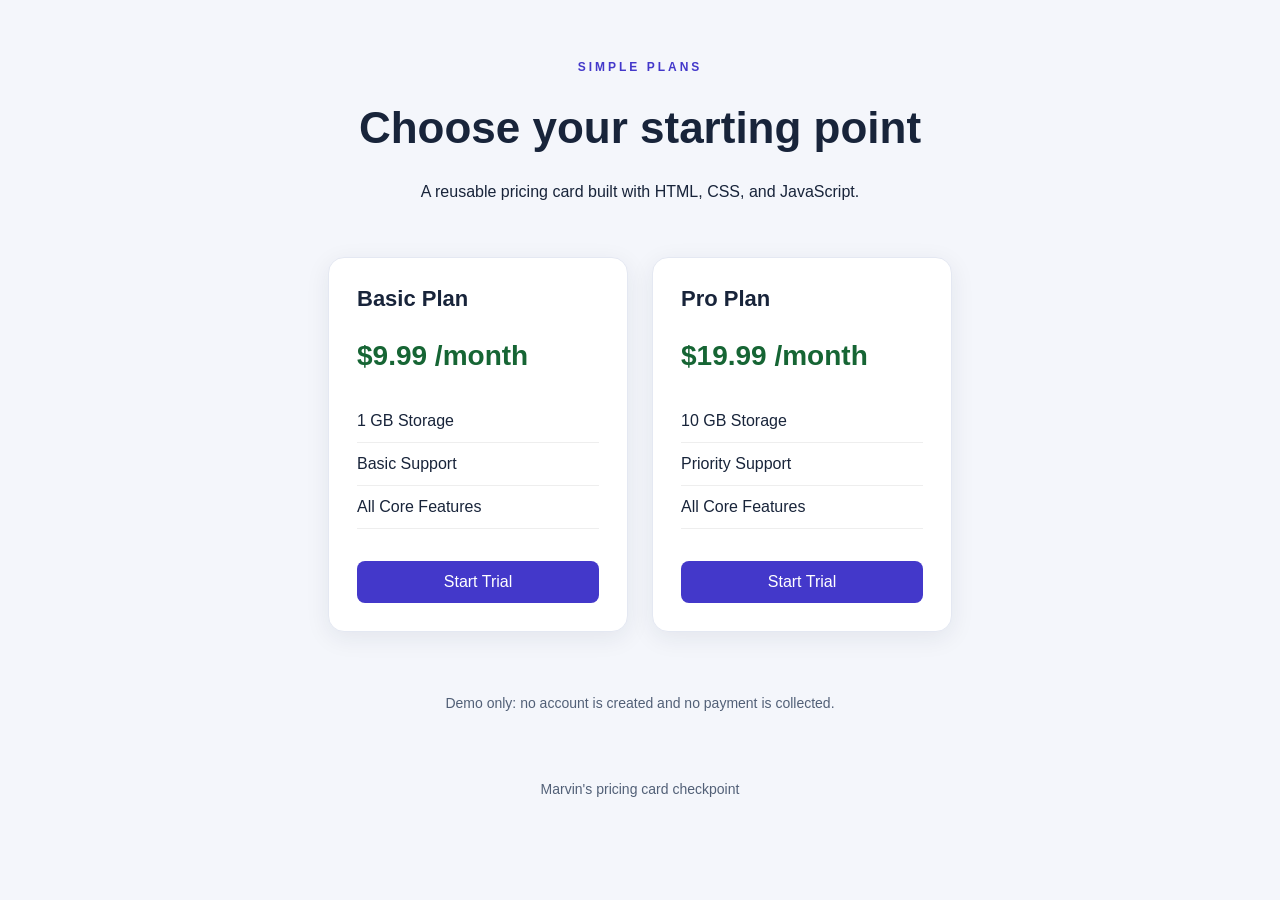
<file: index.html>
<!DOCTYPE html>
<html lang="en">
<head>
  <meta charset="UTF-8">
  <meta name="viewport" content="width=device-width, initial-scale=1.0">
  <title>Reusable Pricing Cards</title>
  <link rel="stylesheet" href="./style.css">
</head>
<body>
  <header>
    <p class="eyebrow">SIMPLE PLANS</p>
    <h1>Choose your starting point</h1>
    <p>A reusable pricing card built with HTML, CSS, and JavaScript.</p>
  </header>
  <main>
    <section class="plans" aria-label="Available pricing plans"></section>
    <p id="trial-message" role="status" aria-live="polite"></p>
    <p class="note">Demo only: no account is created and no payment is collected.</p>
  </main>
  <footer><p>Marvin's pricing card checkpoint</p></footer>
  <script src="./script.js"></script>
</body>
</html>
</file>
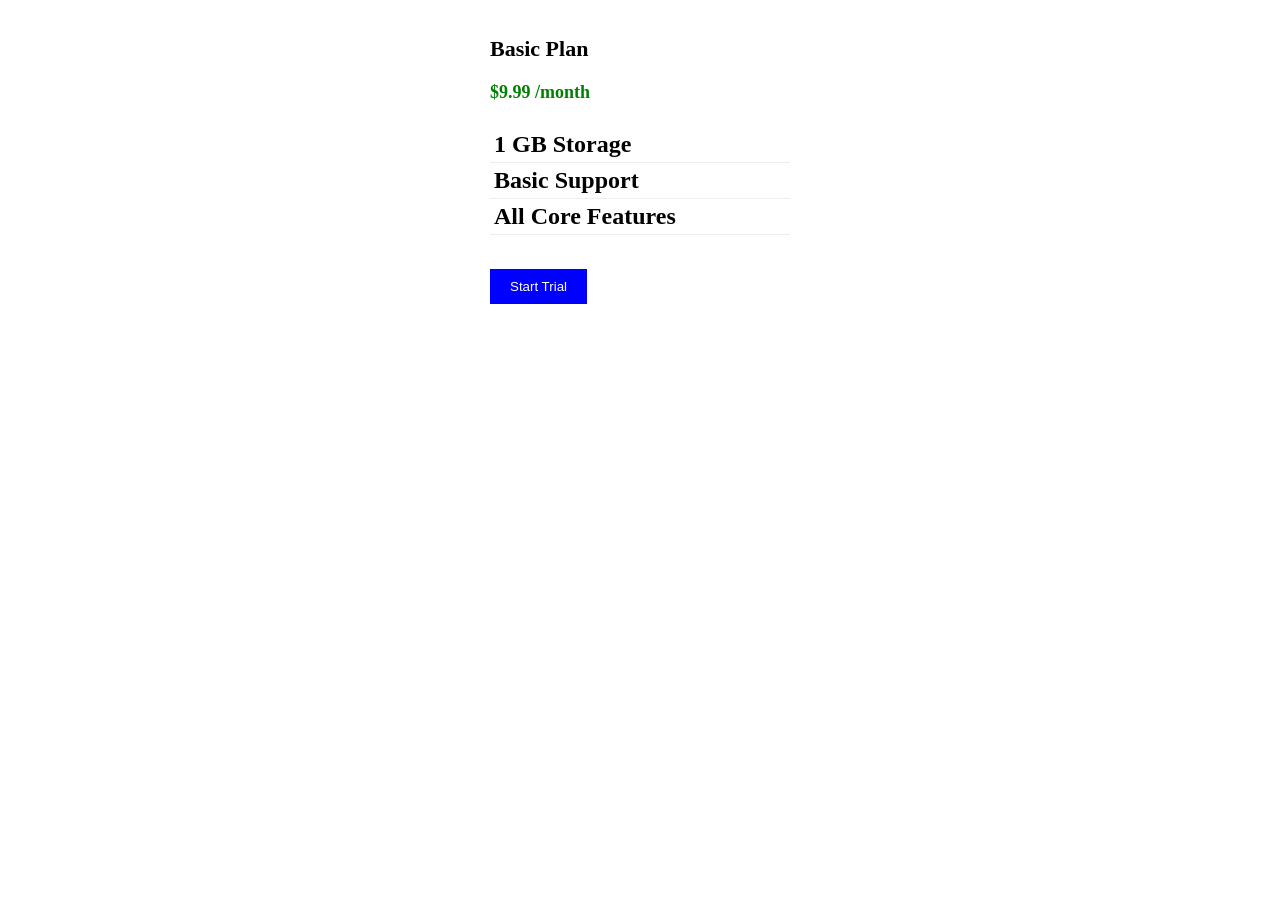
<file: before.html>
<!DOCTYPE html>
<html>
<head>
<style>
.pricing {
width: 300px;
margin: auto;
background-color: #fff;
box-shdow: 0 0 10px #ccc;
padding: 10px;
text-align: left;
}
.title {
font-size: 22px;
font-weight: bold;
}
.price {
font-size: 18px;
color: green;
}
.features {
list-style: none;
padding-left: 0;
}
.features li {
padding: 4px;
border-bottom: 1px solid #eee;
}
.btn {
background: blue;
color: white;
padding: 10px 20px;
border: none;
margin-top: 10px;
}
.btn:hover {
background: darkblue;
}
</style>
</head>
<body>
<div class="pricing">
<h2 class="title">Basic Plan<h2>
<p class="price">$9.99 /month</p>
<ul class="features">
<li>1 GB Storage</li>
<li>Basic Support</li>
<li>All Core Features</li>
</ul>
<button class="btn">Start Trial</button>
</div>
</body>
</html>
</file>
<file: style.css>
* { box-sizing: border-box; }
body { margin: 0; background: #f4f6fb; color: #18243a; font-family: Arial, sans-serif; }
header { padding: 48px 20px 24px; text-align: center; }
.eyebrow { color: #4338ca; font-weight: bold; letter-spacing: 3px; font-size: 12px; }
h1 { font-size: clamp(28px, 5vw, 44px); }
main { padding: 16px 20px; }
.plans { display: flex; flex-wrap: wrap; justify-content: center; gap: 24px; }
.pricing { width: 300px; max-width: 100%; background-color: #fff; box-shadow: 0 6px 24px #18243a14; border: 1px solid #e4e8f2; border-radius: 16px; padding: 28px; text-align: left; }
.title { margin-top: 0; font-size: 22px; }
.price { font-size: 28px; font-weight: bold; color: #166534; }
.features { list-style: none; padding-left: 0; }
.features li { padding: 12px 0; border-bottom: 1px solid #eee; }
.btn { width: 100%; background: #4338ca; color: white; padding: 12px 20px; border: none; border-radius: 8px; margin-top: 16px; font-size: 16px; cursor: pointer; transition: background-color .2s; }
.btn:hover { background: #312e81; }
.btn:focus-visible { outline: 3px solid #818cf8; outline-offset: 4px; }
#trial-message { text-align: center; font-weight: bold; line-height: 1.6; min-height: 28px; }
.note, footer { text-align: center; color: #526077; font-size: 14px; line-height: 1.6; }
footer { padding: 20px; }
@media (prefers-reduced-motion: reduce) { .btn { transition: none; } }
</file>
